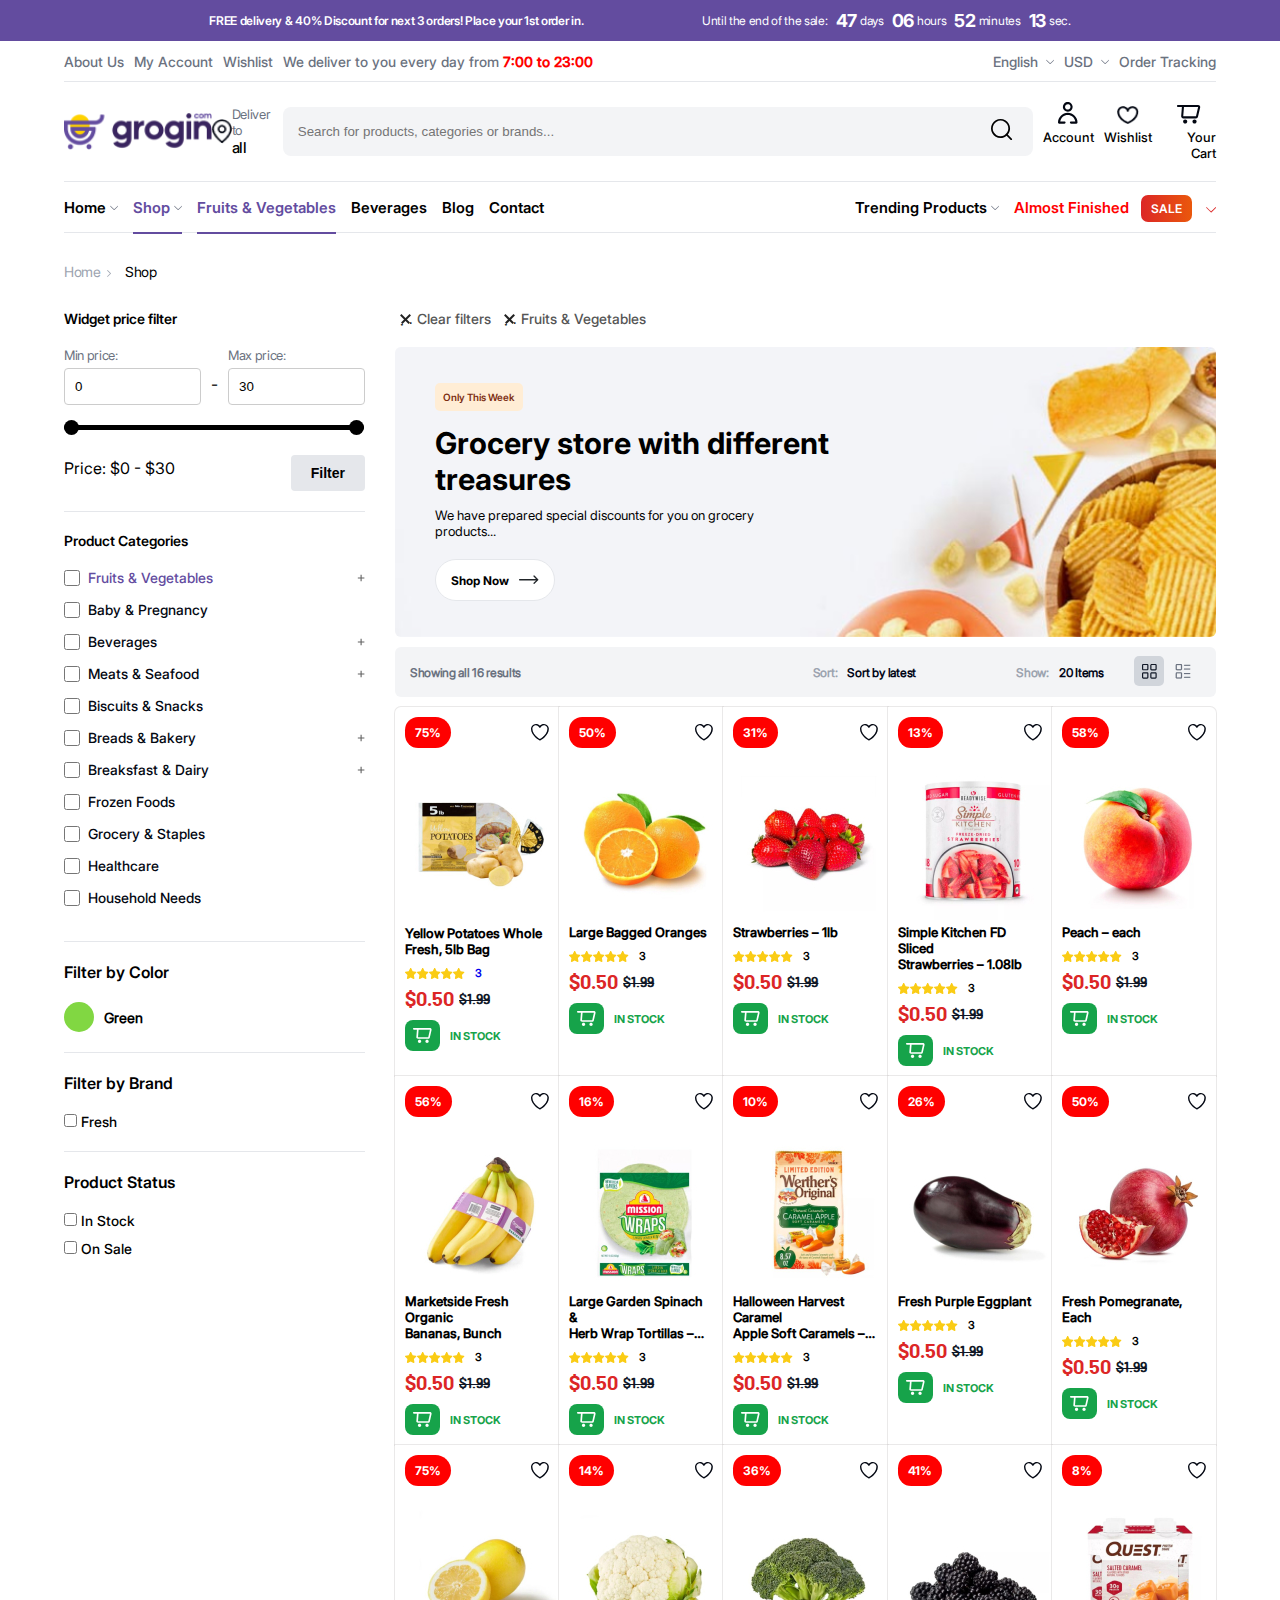
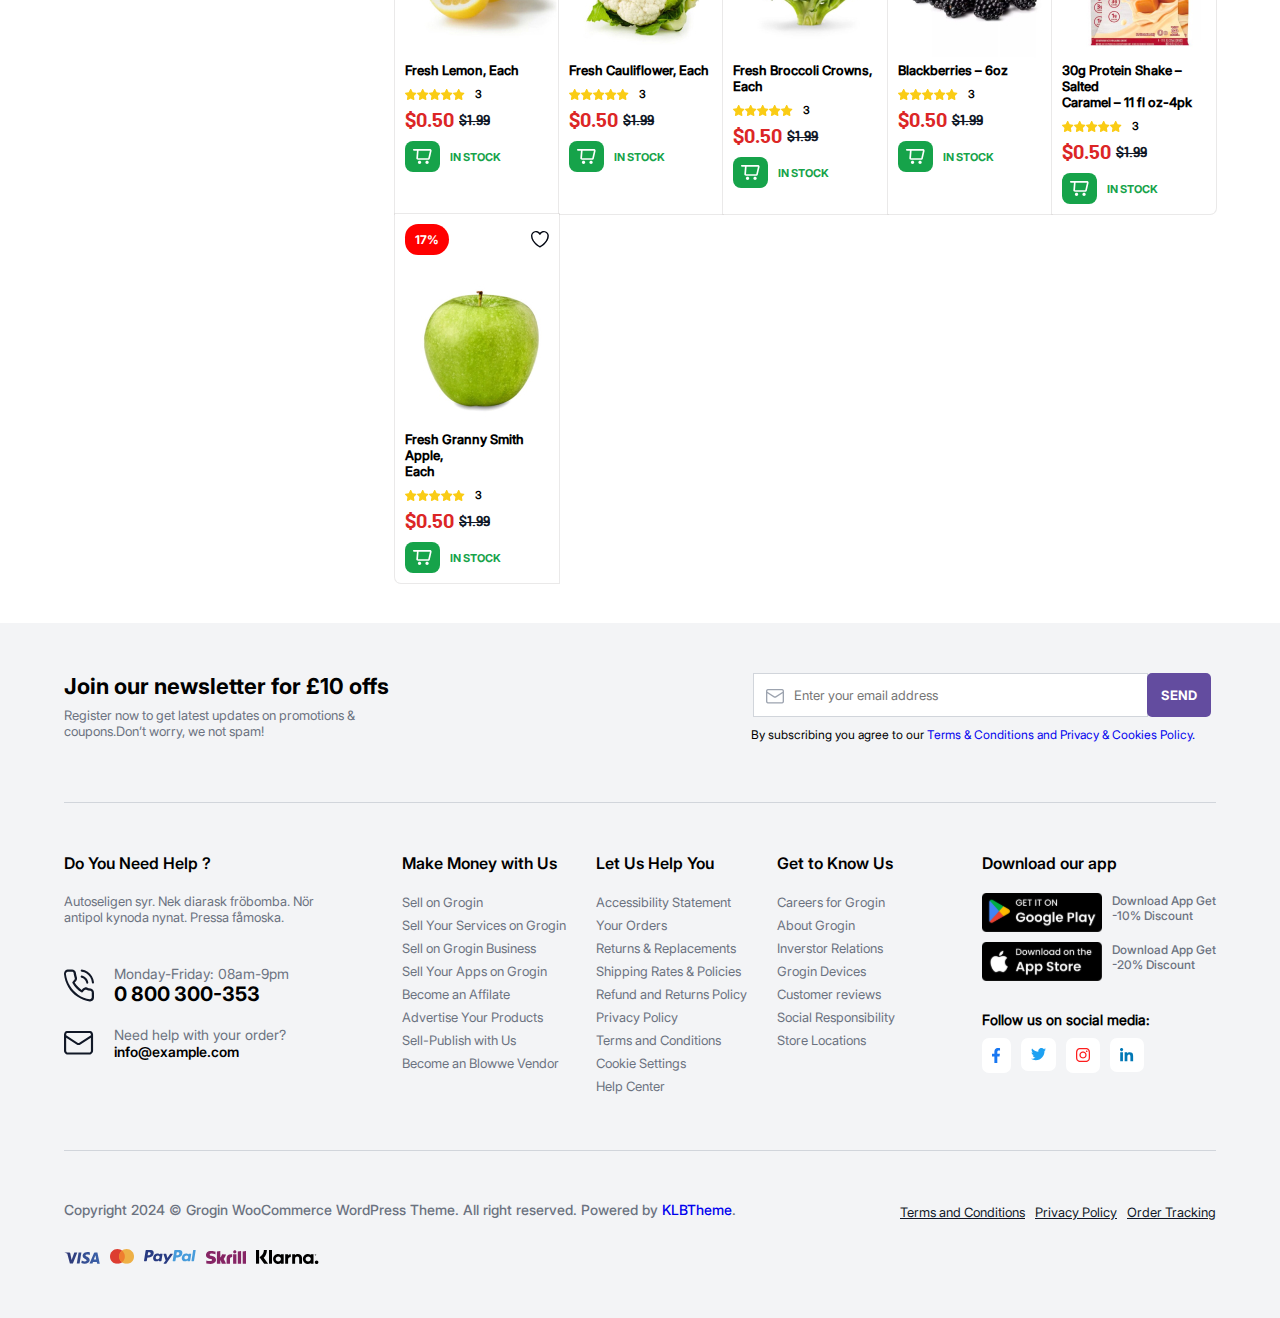
<file: index.html>
<!DOCTYPE html>
<html lang="en">
<head>
    <meta charset="UTF-8">
    <meta name="viewport" content="width=device-width, initial-scale=1.0">
    <title>The Grogin</title>

    <link rel="stylesheet" href="style.css">
</head>
<body>
    <!--Global Notification-->
    <div class="global_notification">
        <div class="left">
            FREE delivery & 40% Discount for next 3 orders! Place your 1st order in.
        </div>
        <div class="right">
            Until the end of the sale: 
            <span style="margin-left: 8px; margin-right: 3px;">47</span> 
            days 
            <span style="margin-left: 8px; margin-right: 3px;">06</span> 
            hours 
            <span style="margin-left: 8px; margin-right: 3px;">52</span> 
            minutes 
            <span style="margin-left: 8px; margin-right: 3px;">13</span> 
            sec.
        </div>
    </div>
    <section class="wrapper">
        <header>
            <nav class="top">
                <ul class="left">
                    <li>
                        <a href="#">About Us</a>
                    </li>
                    <li>
                        <a href="#">My Account</a>
                    </li>
                    <li>
                        <a href="#">Wishlist</a>
                    </li>
                    <li class="text">We deliver to you every day from <span>7:00 to 23:00</span></li>
                </ul>
                <ul class="right">
                    <li> <a href="#">English<img src="assets/icons/down_arrow.svg" alt=""></a></li>
                    <li> <a href="#">USD<img src="assets/icons/down_arrow.svg" alt=""></a></li>
                    <li><a href="#">Order Tracking</a></li>
                </ul>
            </nav>
            <div class="middle">
                <img src="assets/images/logo.png" alt="logo" class="logo">
                <img src="assets/images/location.png" alt="Location" class="location">
                <div class="deliver">
                    <span>Deliver to</span>
                    <span class="bold">all</span>
                </div>
                <form id="searchForm" action="https://www.google.com/search" method="get" role="search">
                    <input type="search" id="query" name="q" placeholder="Search for products, categories or brands..." aria-label="Search through site content">
                    <button type="submit"><img src="assets/icons/search.svg" alt="Search"></button>
                </form>
                <div class="right">
                    <a href="#">
                        <img src="assets/icons/account-icon.svg" alt="Account">
                        <span>Account</span>
                    </a>
                    <a href="#">
                        <img src="assets/icons/wishlist.png" alt="Wishlist" style="width: 22px;">
                        <span>Wishlist</span>
                    </a>
                    <a href="#">
                        <img src="assets/icons/cart.svg" alt="Cart" style="width: 24px;">
                        <span>Your Cart</span>
                    </a>
                </div>
            </div>
            <div class="bottom">
                <nav class="left">
                    <ul>
                        <li>
                            <a href="#">Home <img src="assets/icons/down_arrow.svg" alt=""></a>
                        </li>
                        <li>
                            <a href="#" class="shop">Shop <img src="assets/icons/down_arrow.svg" alt=""></a>
                        </li>
                        <li>
                            <a href="#" class="fruitsvegitables">Fruits & Vegetables</a>
                        </li>
                        <li>
                            <a href="#">Beverages</a>
                        </li>
                        <li>
                            <a href="#">Blog</a>
                        </li>
                        <li>
                            <a href="#">Contact</a>
                        </li>
                    </ul>
                </nav>
                <nav class="right">
                    <ul>
                        <li>
                            <a href="#">Trending Products <img src="assets/icons/down_arrow.svg" alt=""></a>
                        </li>
                        <li>
                            <a href="#" class="finished">Almost Finished <span>SALE</span> <img src="assets/images/red.png" alt=""></a>
                        </li>
                    </ul>
                </nav>
            </div>
        </header>
        <div class="productsContainer">
            <div class="topHeader">
                Home <img src="assets/images/arrow_right.png" alt="">
                <span>Shop</span>
            </div>
            <div id="filterSection" class="filterSection" style="justify-self: right;">
                    <input type="checkbox" id="filter-toggle" class="filter-toggle">
                    <label for="filter-toggle" class="filter-button">Filter</label>
                    <div id="filter-container" class="filter-container">
                </div>
            <div class="bottomLeft">
                <div id="priceFilter">
                    <h4>Widget price filter</h4> 
                    <form class="price-filter">
                        <div class="price-inputs">
                            <div class="price-inputs-min">
                                <label for="min-price">Min price:</label>
                                <input type="number" id="min-price" class="price-input" value="0">
                            </div>
                            <span>- </span>
                            <div class="price-inputs-max">
                                <label for="max-price">Max price:</label>
                                <input type="number" id="max-price" class="price-input" value="30">
                            </div>
                        </div>
                        <div class="price-range">
                        <input type="range" min="0" max="100" value="0" class="min-range">
                        <input type="range" min="0" max="100" value="100" class="max-range">
                        <div class="price-range-track"></div>
                        <div class="price-range-thumb min-thumb"></div>
                        <div class="price-range-thumb max-thumb"></div>
                    </div>
                    <div class="priceFilterBottom">
                        <div class="price-display">
                            Price: $0 - $30
                        </div>
                        <button type="submit" class="filter-button">Filter</button>
                    </div>
                </form>
                </div>

                <div class="productCategories">
                <h4>Product Categories</h4>
                <div class="product-categories">
                    <ul>
                        <li>
                            <input type="checkbox" id="FruitsVegetables">
                            <label for="FruitsVegetables">Fruits & Vegetables</label>
                        </li>
                        <li>
                            <input type="checkbox" id="BabyPregnancy">
                            <label for="BabyPregnancy">Baby & Pregnancy</label>
                        </li>
                        <li>
                            <input type="checkbox" id="Beverages">
                            <label for="Beverages">Beverages</label>
                        </li>
                        <li>
                            <input type="checkbox" id="MeatsSeafood">
                            <label for="MeatsSeafood">Meats & Seafood</label>
                        </li>
                        <li>
                            <input type="checkbox" id="BiscuitsSnacks">
                            <label for="BiscuitsSnacks">Biscuits & Snacks</label>
                        </li>
                        <li>
                            <input type="checkbox" id="BreadsBakery">
                            <label for="BreadsBakery">Breads & Bakery</label>
                        </li>
                        <li>
                            <input type="checkbox" id="BreaksfastDairy">
                            <label for="BreaksfastDairy">Breakfast & Dairy</label>
                        </li>
                        <li>
                            <input type="checkbox" id="FrozenFoods">
                            <label for="FrozenFoods">Frozen Foods</label>
                        </li>
                        <li>
                            <input type="checkbox" id="GroceryStaples">
                            <label for="GroceryStaples">Grocery & Staples</label>
                        </li>
                        <li>
                            <input type="checkbox" id="Healthcare">
                            <label for="Healthcare">Healthcare</label>
                        </li>
                        <li>
                            <input type="checkbox" id="HouseholdNeeds">
                            <label for="HouseholdNeeds">Household Needs</label>
                        </li>
                    </ul>
                </div>
                </div>

                <div class="colorFilter">
                <h4>Filter by Color</h4>
                <div class="color">
                    <span class="green"></span>
                    <h6>Green</h6>
                </div>
                </div>

                <div class="brandFilter">
                <h4>Filter by Brand</h4>
                <div>
                    <input type="checkbox" id="Fresh">
                    <label for="Fresh">Fresh</ label>
                </div>
                </div>

                <div class="productStatus">
                <h4>Product Status</h4>
                <ul>
                    <li>
                        <input type="checkbox" id="inStock">
                        <label for="inStock">In Stock</label>
                    </li>
                    <li>
                        <input type="checkbox" id="onSale">
                        <label for="onSale">On Sale</label>
                    </li>
                </ul>
                </div>
            </div>
            </div>

            </div>
            <div id="bottomContainer">
                <div class="bottomLeft">
                    <div id="priceFilter">
                        <h4>Widget price filter</h4> 
                        <form class="price-filter">
                            <div class="price-inputs">
                                <div class="price-inputs-min">
                                    <label for="min-price" style="color: #6B7280; letter-spacing: -0.32px; font-size: 13px; font-weight: 400;">Min price:</label>
                                    <input type="number" id="min-price" class="price-input" value="0">
                                </div>
                                <span>- </span>
                                <div class="price-inputs-max">
                                    <label for="max-price" style="color: #6B7280; letter-spacing: -0.32px; font-size: 13px; font-weight: 400;">Max price:</label>
                                    <input type="number" id="max-price" class="price-input" value="30">
                                </div>
                            </div>
                            
                            <div class="price-range">
                                <input type="range" min="0" max="100" value="0" class="min-range">
                                <input type="range" min="0" max="100" value="100" class="max-range">
                                <div class="price-range-track"></div>
                                <div class="price-range-thumb min-thumb"></div>
                                <div class="price-range-thumb max-thumb"></div>
                            </div>
                            
                            <div class="priceFilterBottom">
                                <div class="price-display">
                                    Price: $0 - $30
                                </div>
                                <button type="submit" class="filter-button">Filter</button>
                            </div>
                        </form>
                    </div>

                    <div class="productCategories">
                        <h4>Product Categories</h4>
                        <div class="product-categories">
                            <ul>
                                <li style="justify-content: space-between;">
                                    <span class="left">
                                        <input type="checkbox" style="accent-color: #634C9F;" id="FruitsVegetables">
                                        <label for="product1" style="color:#634C9F;">Fruits & Vegetables</label> 
                                    </span>
                                    
                                    <span class="right"><img src="assets/icons/plus.svg" alt=""></span>
                                </li>
                                <li>
                                    <input type="checkbox" id="BabyPregnancy">
                                    <label for="product2">Baby & Pregnancy</label>
                                </li>
                                <li style="justify-content: space-between;">
                                    <span class="left">
                                        <input type="checkbox" id="Beverages">
                                        <label for="product3">Beverages</label>
                                    </span>
                                    
                                    <span class="right"><img src="assets/icons/plus.svg" alt=""></span>
                                </li>
                                <li style="justify-content: space-between;">
                                    <span class="left">
                                        <input type="checkbox" id="MeatsSeafood">
                                        <label for="product1">Meats & Seafood</label>
                                    </span>
                                    
                                    <span class="right"><img src="assets/icons/plus.svg" alt=""></span>
                                </li>
                                <li>
                                    <input type="checkbox" id="BiscuitsSnacks">
                                    <label for="product2">Biscuits & Snacks</label>
                                </li>
                                <li style="justify-content: space-between;">
                                    <span class="left">
                                        <input type="checkbox" id="BreadsBakery">
                                        <label for="product3">Breads & Bakery</label>  
                                    </span>
                                    
                                    <span class="right"><img src="assets/icons/plus.svg" alt=""></span>
                                </li>
                                <li style="justify-content: space-between;">
                                    <span class="left">
                                        <input type="checkbox" id="BreaksfastDairy">
                                        <label for="product2">Breaksfast & Dairy</label>
                                    </span>
                                    
                                    <span class="right"><img src="assets/icons/plus.svg" alt=""></span>
                                </li>
                                <li>
                                    <input type="checkbox" id="FrozenFoods">
                                    <label for="product3">Frozen Foods</label>
                                </li>
                                <li>
                                    <input type="checkbox" id="Grocery & Staples">
                                    <label for="product2">Grocery & Staples</label>
                                </li>
                                <li>
                                    <input type="checkbox" id="Healthcare">
                                    <label for="product3">Healthcare</label>
                                </li>
                                <li>
                                    <input type="checkbox" id="HouseholdNeeds">
                                    <label for="product3">Household Needs</label>
                                </li>
                            </ul>
                        </div>
                    </div>

                    <div class="colorFilter">
                        <h4>Filter by Color</h4>
                        <div class="color">
                            <span class="green"></span>
                            <h6>Green</h6>
                        </div>
                    </div>

                    <div class="brandFilter">
                        <h4>Filter by Brand</h4>
                        <div>
                            <input type="checkbox" id="Fresh">
                            <label for="product1">Fresh</label>
                        </div>
                    </div>

                    <div class="productStatus">
                        <h4>Product Status</h4>
                        <ul>
                            <li>
                                <input type="checkbox" id="inStock">
                                <label for="product1">In Stock</label>
                            </li>
                            <li>
                                <input type="checkbox" id="onSale">
                                <label for="product1">On Sale</label>
                            </li>
                        </ul>
                    </div>
                </div>
                <div class="bottomRight">
                    <div class="top">
                        <ul>
                            <li style="display: flex; align-items: center; margin-right: 8px;">
                                <span 
                                    style="height: 12px; width: 2px; color: #222222; background-color:#222222; display: inline-block;transform: rotate(45deg);">
                                .</span> 
                                <span 
                                    style="height: 12px; width: 2px; color: #222222; background-color:#222222; display: inline-block;transform: rotate(-45deg); position: relative; right: 3px; margin-right: 8px;">
                                .</span>
                                Clear filters
                            </li>
                            <li style="display: flex; align-items: center;">
                                <span 
                                    style="height: 12px; width: 2px; color: #222222; background-color:#222222; display: inline-block;transform: rotate(45deg); ">
                                .</span> 
                                <span 
                                    style="height: 12px; width: 2px; color: #222222; background-color:#222222; display: inline-block;transform: rotate(-45deg); position: relative; right: 3px; margin-right: 8px;">
                                .</span>
                                Fruits & Vegetables
                            </li>
                        </ul>
                    </div>
                    <div id="banner">
                        <h6>Only This Week</h6>
                        <h3 style="margin-top: 20px;">Grocery store with different</h3>
                        <h3>treasures</h3>
                        <p>We have prepared special discounts for you on grocery
                            <br>products...</p>
                        <button>Shop Now <img src="assets/icons/arrow.svg" alt=""></button>
                    </div>
                    <!--Banner-->

                    <div class="bannerBottomFilter">
                        <div class="left">
                            <h4>Showing all 16 results</h4>
                        </div>
                        <div class="right"
                            style="display: flex; justify-content: space-between;">
                            <div class="one">
                                <h4>Sort:<span style="color: #020617; margin-left: 10px;">Sort by latest</span></h4>
                            </div>
                            <div class="two">
                                <div class="twoLeft">
                                    <h4>Show:<span style="color: #020617; margin-left: 10px;">20 Items</span></h4>
                                </div>
                                <div class="twoRight">
                                    <button class="A"><img src="assets/icons/widget.svg" alt="widget"></button>
                                    <button class="B"><img src="assets/images/widget2.png" alt="widget2"></button>
                                </div>
                            </div>
                        </div>
                    </div>

                    <div id="products">
                        <div class="productCard" style="border-top-left-radius: 6px;">
                            <a href="products/product.html">
                            <div class="top">
                                <h5 class="offer">75%</h5>
                                <img src="assets/icons/heart-icon.svg" alt="" class="like">
                            </div>
                            <img src="assets/images/potatoes.jpg" alt="" class="product">
                            <h4>Yellow Potatoes Whole <br>
                                Fresh, 5lb Bag</h4>
                            <div class="rating">
                                <img src="assets/icons/star.svg" alt="">
                                <img src="assets/icons/star.svg" alt="">
                                <img src="assets/icons/star.svg" alt="">
                                <img src="assets/icons/star.svg" alt="">
                                <img src="assets/icons/star.svg" alt="">
                                <h6>3</h6>
                            </div>
                            <div class="rate">
                                <h4 class="offerRate">$0.50</h4>
                                <h6 class="mrp">$1.99</h6>
                            </div>
                            <div class="bottom">
                                <img src="assets/icons/cart-white.svg" alt="" class="cart">
                                <h5 class="stock">IN STOCK</h5>
                            </div>
                        </a>
                        </div>
                        <div class="productCard">
                            <div class="top">
                                <h5 class="offer">50%</h5>
                                <img src="assets/icons/heart-icon.svg" alt="" class="like">
                            </div>
                            <img src="assets/images/orange.jpg" alt="" class="product">
                            <h4>Large Bagged Oranges</h4>
                            <div class="rating">
                                <img src="assets/icons/star.svg" alt="">
                                <img src="assets/icons/star.svg" alt="">
                                <img src="assets/icons/star.svg" alt="">
                                <img src="assets/icons/star.svg" alt="">
                                <img src="assets/icons/star.svg" alt="">
                                <h6>3</h6>
                            </div>
                            <div class="rate">
                                <h4 class="offerRate">$0.50</h4>
                                <h6 class="mrp">$1.99</h6>
                            </div>
                            <div class="bottom">
                                <img src="assets/icons/cart-white.svg" alt="" class="cart">
                                <h5 class="stock">IN STOCK</h5>
                            </div>
                        </div>
                        <div class="productCard">
                            <div class="top">
                                <h5 class="offer">31%</h5>
                                <img src="assets/icons/heart-icon.svg" alt="" class="like">
                            </div>
                            <img src="assets/images/strawberry.jpg" alt="" class="product">
                            <h4>Strawberries – 1lb</h4>
                            <div class="rating">
                                <img src="assets/icons/star.svg" alt="">
                                <img src="assets/icons/star.svg" alt="">
                                <img src="assets/icons/star.svg" alt="">
                                <img src="assets/icons/star.svg" alt="">
                                <img src="assets/icons/star.svg" alt="">
                                <h6>3</h6>
                            </div>
                            <div class="rate">
                                <h4 class="offerRate">$0.50</h4>
                                <h6 class="mrp">$1.99</h6>
                            </div>
                            <div class="bottom">
                                <img src="assets/icons/cart-white.svg" alt="" class="cart">
                                <h5 class="stock">IN STOCK</h5>
                            </div>
                        </div>
                        <div class="productCard">
                            <div class="top">
                                <h5 class="offer">13%</h5>
                                <img src="assets/icons/heart-icon.svg" alt="" class="like">
                            </div>
                            <img src="assets/images/slice-strawberry.jpg" alt="" class="product">
                            <h4>Simple Kitchen FD Sliced
                                <br>Strawberries – 1.08lb</h4>
                            <div class="rating">
                                <img src="assets/icons/star.svg" alt="">
                                <img src="assets/icons/star.svg" alt="">
                                <img src="assets/icons/star.svg" alt="">
                                <img src="assets/icons/star.svg" alt="">
                                <img src="assets/icons/star.svg" alt="">
                                <h6>3</h6>
                            </div>
                            <div class="rate">
                                <h4 class="offerRate">$0.50</h4>
                                <h6 class="mrp">$1.99</h6>
                            </div>
                            <div class="bottom">
                                <img src="assets/icons/cart-white.svg" alt="" class="cart">
                                <h5 class="stock">IN STOCK</h5>
                            </div>
                        </div>
                        <div class="productCard" style="border-top-right-radius: 6px;">
                            <div class="top">
                                <h5 class="offer">58%</h5>
                                <img src="assets/icons/heart-icon.svg" alt="" class="like">
                            </div>
                            <img src="assets/images/peach.jpg" alt="" class="product">
                            <h4>Peach – each</h4>
                            <div class="rating">
                                <img src="assets/icons/star.svg" alt="">
                                <img src="assets/icons/star.svg" alt="">
                                <img src="assets/icons/star.svg" alt="">
                                <img src="assets/icons/star.svg" alt="">
                                <img src="assets/icons/star.svg" alt="">
                                <h6>3</h6>
                            </div>
                            <div class="rate">
                                <h4 class="offerRate">$0.50</h4>
                                <h6 class="mrp">$1.99</h6>
                            </div>
                            <div class="bottom">
                                <img src="assets/icons/cart-white.svg" alt="" class="cart">
                                <h5 class="stock">IN STOCK</h5>
                            </div>
                        </div>
                        <div class="productCard">
                            <div class="top">
                                <h5 class="offer">56%</h5>
                                <img src="assets/icons/heart-icon.svg" alt="" class="like">
                            </div>
                            <img src="assets/images/banana.jpg" alt="" class="product">
                            <h4>Marketside Fresh Organic
                                <br>Bananas, Bunch</h4>
                            <div class="rating">
                                <img src="assets/icons/star.svg" alt="">
                                <img src="assets/icons/star.svg" alt="">
                                <img src="assets/icons/star.svg" alt="">
                                <img src="assets/icons/star.svg" alt="">
                                <img src="assets/icons/star.svg" alt="">
                                <h6>3</h6>
                            </div>
                            <div class="rate">
                                <h4 class="offerRate">$0.50</h4>
                                <h6 class="mrp">$1.99</h6>
                            </div>
                            <div class="bottom">
                                <img src="assets/icons/cart-white.svg" alt="" class="cart">
                                <h5 class="stock">IN STOCK</h5>
                            </div>
                        </div>
                        <div class="productCard">
                            <div class="top">
                                <h5 class="offer">16%</h5>
                                <img src="assets/icons/heart-icon.svg" alt="" class="like">
                            </div>
                            <img src="assets/images/wraps.jpg" alt="" class="product">
                            <h4>Large Garden Spinach &
                               <br>Herb Wrap Tortillas –…</h4>
                            <div class="rating">
                                <img src="assets/icons/star.svg" alt="">
                                <img src="assets/icons/star.svg" alt="">
                                <img src="assets/icons/star.svg" alt="">
                                <img src="assets/icons/star.svg" alt="">
                                <img src="assets/icons/star.svg" alt="">
                                <h6>3</h6>
                            </div>
                            <div class="rate">
                                <h4 class="offerRate">$0.50</h4>
                                <h6 class="mrp">$1.99</h6>
                            </div>
                            <div class="bottom">
                                <img src="assets/icons/cart-white.svg" alt="" class="cart">
                                <h5 class="stock">IN STOCK</h5>
                            </div>
                        </div>
                        <div class="productCard">
                            <div class="top">
                                <h5 class="offer">10%</h5>
                                <img src="assets/icons/heart-icon.svg" alt="" class="like">
                            </div>
                            <img src="assets/images/carmel-apple.jpg" alt="" class="product">
                            <h4>Halloween Harvest Caramel<br>
                                Apple Soft Caramels –…</h4>
                            <div class="rating">
                                <img src="assets/icons/star.svg" alt="">
                                <img src="assets/icons/star.svg" alt="">
                                <img src="assets/icons/star.svg" alt="">
                                <img src="assets/icons/star.svg" alt="">
                                <img src="assets/icons/star.svg" alt="">
                                <h6>3</h6>
                            </div>
                            <div class="rate">
                                <h4 class="offerRate">$0.50</h4>
                                <h6 class="mrp">$1.99</h6>
                            </div>
                            <div class="bottom">
                                <img src="assets/icons/cart-white.svg" alt="" class="cart">
                                <h5 class="stock">IN STOCK</h5>
                            </div>
                        </div>
                        <div class="productCard">
                            <div class="top">
                                <h5 class="offer">26%</h5>
                                <img src="assets/icons/heart-icon.svg" alt="" class="like">
                            </div>
                            <img src="assets/images/brinjal.jpg" alt="" class="product">
                            <h4>Fresh Purple Eggplant</h4>
                            <div class="rating">
                                <img src="assets/icons/star.svg" alt="">
                                <img src="assets/icons/star.svg" alt="">
                                <img src="assets/icons/star.svg" alt="">
                                <img src="assets/icons/star.svg" alt="">
                                <img src="assets/icons/star.svg" alt="">
                                <h6>3</h6>
                            </div>
                            <div class="rate">
                                <h4 class="offerRate">$0.50</h4>
                                <h6 class="mrp">$1.99</h6>
                            </div>
                            <div class="bottom">
                                <img src="assets/icons/cart-white.svg" alt="" class="cart">
                                <h5 class="stock">IN STOCK</h5>
                            </div>
                        </div>
                        <div class="productCard">
                            <div class="top">
                                <h5 class="offer">50%</h5>
                                <img src="assets/icons/heart-icon.svg" alt="" class="like">
                            </div>
                            <img src="assets/images/pomegranate.jpg" alt="" class="product">
                            <h4>Fresh Pomegranate, Each</h4>
                            <div class="rating">
                                <img src="assets/icons/star.svg" alt="">
                                <img src="assets/icons/star.svg" alt="">
                                <img src="assets/icons/star.svg" alt="">
                                <img src="assets/icons/star.svg" alt="">
                                <img src="assets/icons/star.svg" alt="">
                                <h6>3</h6>
                            </div>
                            <div class="rate">
                                <h4 class="offerRate">$0.50</h4>
                                <h6 class="mrp">$1.99</h6>
                            </div>
                            <div class="bottom">
                                <img src="assets/icons/cart-white.svg" alt="" class="cart">
                                <h5 class="stock">IN STOCK</h5>
                            </div>
                        </div>
                        <div class="productCard">
                            <div class="top">
                                <h5 class="offer">75%</h5>
                                <img src="assets/icons/heart-icon.svg" alt="" class="like">
                            </div>
                            <img src="assets/images/lemon.jpg" alt="" class="product">
                            <h4>Fresh Lemon, Each</h4>
                            <div class="rating">
                                <img src="assets/icons/star.svg" alt="">
                                <img src="assets/icons/star.svg" alt="">
                                <img src="assets/icons/star.svg" alt="">
                                <img src="assets/icons/star.svg" alt="">
                                <img src="assets/icons/star.svg" alt="">
                                <h6>3</h6>
                            </div>
                            <div class="rate">
                                <h4 class="offerRate">$0.50</h4>
                                <h6 class="mrp">$1.99</h6>
                            </div>
                            <div class="bottom">
                                <img src="assets/icons/cart-white.svg" alt="" class="cart">
                                <h5 class="stock">IN STOCK</h5>
                            </div>
                        </div>
                        <div class="productCard">
                            <div class="top">
                                <h5 class="offer">14%</h5>
                                <img src="assets/icons/heart-icon.svg" alt="" class="like">
                            </div>
                            <img src="assets/images/veg-1.jpg" alt="" class="product">
                            <h4>Fresh Cauliflower, Each</h4>
                            <div class="rating">
                                <img src="assets/icons/star.svg" alt="">
                                <img src="assets/icons/star.svg" alt="">
                                <img src="assets/icons/star.svg" alt="">
                                <img src="assets/icons/star.svg" alt="">
                                <img src="assets/icons/star.svg" alt="">
                                <h6>3</h6>
                            </div>
                            <div class="rate">
                                <h4 class="offerRate">$0.50</h4>
                                <h6 class="mrp">$1.99</h6>
                            </div>
                            <div class="bottom">
                                <img src="assets/icons/cart-white.svg" alt="" class="cart">
                                <h5 class="stock">IN STOCK</h5>
                            </div>
                        </div>
                        <div class="productCard">
                            <div class="top">
                                <h5 class="offer">36%</h5>
                                <img src="assets/icons/heart-icon.svg" alt="" class="like">
                            </div>
                            <img src="assets/images/veg-2.jpg" alt="" class="product">
                            <h4>Fresh Broccoli Crowns, Each</h4>
                            <div class="rating">
                                <img src="assets/icons/star.svg" alt="">
                                <img src="assets/icons/star.svg" alt="">
                                <img src="assets/icons/star.svg" alt="">
                                <img src="assets/icons/star.svg" alt="">
                                <img src="assets/icons/star.svg" alt="">
                                <h6>3</h6>
                            </div>
                            <div class="rate">
                                <h4 class="offerRate">$0.50</h4>
                                <h6 class="mrp">$1.99</h6>
                            </div>
                            <div class="bottom">
                                <img src="assets/icons/cart-white.svg" alt="" class="cart">
                                <h5 class="stock">IN STOCK</h5>
                            </div>
                        </div>
                        <div class="productCard">
                            <div class="top">
                                <h5 class="offer">41%</h5>
                                <img src="assets/icons/heart-icon.svg" alt="" class="like">
                            </div>
                            <img src="assets/images/berries.jpg" alt="" class="product">
                            <h4>Blackberries – 6oz</h4>
                            <div class="rating">
                                <img src="assets/icons/star.svg" alt="">
                                <img src="assets/icons/star.svg" alt="">
                                <img src="assets/icons/star.svg" alt="">
                                <img src="assets/icons/star.svg" alt="">
                                <img src="assets/icons/star.svg" alt="">
                                <h6>3</h6>
                            </div>
                            <div class="rate">
                                <h4 class="offerRate">$0.50</h4>
                                <h6 class="mrp">$1.99</h6>
                            </div>
                            <div class="bottom">
                                <img src="assets/icons/cart-white.svg" alt="" class="cart">
                                <h5 class="stock">IN STOCK</h5>
                            </div>
                        </div>
                        <div class="productCard" style="border-bottom-right-radius: 6px;">
                            <div class="top">
                                <h5 class="offer">8%</h5>
                                <img src="assets/icons/heart-icon.svg" alt="" class="like">
                            </div>
                            <img src="assets/images/quest.jpg" alt="" class="product">
                            <h4>30g Protein Shake – Salted<br>
                                Caramel – 11 fl oz-4pk</h4>
                            <div class="rating">
                                <img src="assets/icons/star.svg" alt="">
                                <img src="assets/icons/star.svg" alt="">
                                <img src="assets/icons/star.svg" alt="">
                                <img src="assets/icons/star.svg" alt="">
                                <img src="assets/icons/star.svg" alt="">
                                <h6>3</h6>
                            </div>
                            <div class="rate">
                                <h4 class="offerRate">$0.50</h4>
                                <h6 class="mrp">$1.99</h6>
                            </div>
                            <div class="bottom">
                                <img src="assets/icons/cart-white.svg" alt="" class="cart">
                                <h5 class="stock">IN STOCK</h5>
                            </div>
                        </div>
                        <div class="productCard" style="border-bottom-left-radius: 6px;">
                            <div class="top">
                                <h5 class="offer">17%</h5>
                                <img src="assets/icons/heart-icon.svg" alt="" class="like">
                            </div>
                            <img src="assets/images/green-apple.jpg" alt="" class="product">
                            <h4>Fresh Granny Smith Apple,<br>
                                Each</h4>
                            <div class="rating">
                                <img src="assets/icons/star.svg" alt="">
                                <img src="assets/icons/star.svg" alt="">
                                <img src="assets/icons/star.svg" alt="">
                                <img src="assets/icons/star.svg" alt="">
                                <img src="assets/icons/star.svg" alt="">
                                <h6>3</h6>
                            </div>
                            <div class="rate">
                                <h4 class="offerRate">$0.50</h4>
                                <h6 class="mrp">$1.99</h6>
                            </div>
                            <div class="bottom">
                                <img src="assets/icons/cart-white.svg" alt="" class="cart">
                                <h5 class="stock">IN STOCK</h5>
                            </div>
                        </div>
                    </div>
                    <!--products-->



                </div>   
            </div>
            
        </div>
    </section>
        <footer>
            <div class="wrapper">
            <div class="top">
                <div class="left">
                    <h5>Join our newsletter for £10 offs</h5>
                    <p>Register now to get latest updates on promotions & <br>
                        coupons.Don’t worry, we not spam!</p>
                </div>
                <div class="right">
                    <div class="email-container">
                        <img src="assets/icons/mail.svg" alt="">
                        <input type="email" placeholder="Enter your email address" class="email-input" required>
                        <button class="submit-button">SEND</button>
                    </div>
                    <p>By subscribing you agree to our<a href="#"> Terms & Conditions and Privacy & Cookies Policy.</a></p>
                </div>
            </div>
            <div class="middle">
                <div class="one">
                    <div class="Q">
                        <h4>Do You Need Help ?</h4>
                        <p>Autoseligen syr. Nek diarask fröbomba. Nör <br>
                            antipol kynoda nynat. Pressa fåmoska.</p>
                    </div>
                    <div class="phone">
                        <img src="assets/icons/phone.svg" alt="">
                        <div class="phoneT">
                            <p>Monday-Friday: 08am-9pm</p>
                            <h4>0 800 300-353</h4>
                        </div>
                    </div>
                    <div class="email">
                        <img src="assets/icons/mail-1.svg" alt="">
                        <div class="emailT">
                            <p>Need help with your order?</p>
                            <h4>info@example.com</h4>

                        </div>
                    </div>
                </div>
                <div class="two">
                    <div id="money">
                        <h4>Make Money with Us</h4>
                        <ul>
                            <li><a href="#">Sell on Grogin</a></li>
                            <li><a href="#">Sell Your Services on Grogin</a></li>
                            <li><a href="#">Sell on Grogin Business</a></li>
                            <li><a href="#">Sell Your Apps on Grogin</a></li>
                            <li><a href="#">Become an Affilate</a></li>
                            <li><a href="#">Advertise Your Products</a></li>
                            <li><a href="#">Sell-Publish with Us</a></li>
                            <li><a href="#">Become an Blowwe Vendor</a></li>
                        </ul>
                    </div>
                    <div id="help">
                        <h4>Let Us Help You</h4>
                        <ul>
                            <li><a href="#">Accessibility Statement</a></li>
                            <li><a href="#">Your Orders</a></li>
                            <li><a href="#">Returns & Replacements</a></li>
                            <li><a href="#">Shipping Rates & Policies</a></li>
                            <li><a href="#">Refund and Returns Policy</a></li>
                            <li><a href="#">Privacy Policy</a></li>
                            <li><a href="#">Terms and Conditions</a></li>
                            <li><a href="#">Cookie Settings</a></li>
                            <li><a href="#">Help Center</a></li>
                        </ul>
                    </div>
                    <div id="know">
                        <h4>Get to Know Us</h4>
                        <ul>
                            <li><a href="#">Careers for Grogin</a></li>
                            <li><a href="#">About Grogin</a></li>
                            <li><a href="#">Inverstor Relations</a></li>
                            <li><a href="#">Grogin Devices</a></li>
                            <li><a href="#">Customer reviews</a></li>
                            <li><a href="#">Social Responsibility</a></li>
                            <li><a href="#">Store Locations</a></li>
                        </ul>
                    </div>
                </div>
                <div class="three">
                    <div class="t">
                        <h4>Download our app</h4>
                        <div class="A">
                            <img src="assets/icons/playstore.svg" alt="">
                            <p>Download App Get <br>
                                -10% Discount</p>
                        </div>
                        <div class="B">
                            <img src="assets/icons/appstore.svg" alt="">
                            <p>Download App Get <br>
                                -20% Discount</p>
                        </div>
                    </div>
                    <div id="social">
                        <h4>Follow us on social media:</h4>
                        <ul>
                            <li><a href="#"><img src="assets/icons/facebook.svg" alt=""></a></li>
                            <li><a href="#"><img src="assets/icons/twitter.svg" alt=""></a></li>
                            <li><a href="#"><img src="assets/icons/instagram.svg" alt=""></a></li>
                            <li><a href="#"><img src="assets/icons/linkedin.svg" alt=""></a></li>
                        </ul>
                    </div>
                </div>
            </div>
            <div class="bottom">
                <div class="left">
                    <p>Copyright 2024 © Grogin WooCommerce WordPress Theme. All right reserved. Powered by <a href="#">KLBTheme</a>.</p>
                    <ul>
                        <li><a href="#"><img src="assets/icons/visa.svg" alt=""></a></li>
                        <li><a href="#"><img src="assets/icons/master-card.svg" alt=""></a></li>
                        <li><a href="#"><img src="assets/icons/paypal.svg" alt=""></a></li>
                        <li><a href="#"><img src="assets/icons/skrill.svg" alt=""></a></li>
                        <li><a href="#"><img src="assets/icons/Klarna.svg" alt=""></a></li>
                    </ul>
                </div>
                <div class="right">
                    <ul>
                        <li><a href="#">Terms and Conditions</a></li>
                        <li><a href="#">Privacy Policy</a></li>
                        <li><a href="#">Order Tracking</a></li>
                    </ul>
                </div>
            </div>
            </div>
        </footer>
    
</body>
</html>
</file>
<file: style.css>
* {
    margin: 0;
}
a {
    text-decoration: none;
}
ul, ol, li {
    list-style-type: none;
    padding: 0;
}


.wrapper {
    width: 90%;
    max-width: 1280px;
    margin: 0 auto;
}


/*Font styles*/
@font-face {
    font-family: 'barlow-medium-webfont';
    src: url('assets/fonts/barlow-medium-webfont.woff') format('woff'),
    url('assets/fonts/barlow-medium-webfont.woff2') format('woff2');
}
@font-face {
    font-family: 'barlow-bold-webfont';
    src: url('assets/fonts/barlow-bold-webfont.woff') format('woff'),
    url('assets/fonts/barlow-bold-webfont.woff2') format('woff2');
}
@font-face {
    font-family: 'Inter24pt-Bold';
    src: url('assets/fonts/Inter24pt-Bold.woff2') format('woff2'),
        url('assets/fonts/Inter24pt-Bold.woff') format('woff');
    font-weight: bold;
    font-style: normal;
    font-display: swap;
}

@font-face {
    font-family: 'Inter24pt-Medium';
    src: url('assets/fonts/Inter24pt-Medium.woff2') format('woff2'),
        url('assets/fonts/Inter24pt-Medium.woff') format('woff');
    font-weight: 500;
    font-style: normal;
    font-display: swap;
}

@font-face {
    font-family: 'Inter24pt-SemiBold';
    src: url('assets/fonts/Inter24pt-SemiBold.woff2') format('woff2'),
        url('assets/fonts/Inter24pt-SemiBold.woff') format('woff');
    font-weight: 600;
    font-style: normal;
    font-display: swap;
}
@font-face {
    font-family: 'Inter24pt-Regular';
    src: url('assets/fonts/Inter24pt-Regular.woff2') format('woff2'),
        url('assets/fonts/Inter24pt-Regular.woff') format('woff');
    font-weight: normal;
    font-style: normal;
    font-display: swap;
}



/*Global Notification*/
.global_notification {
    background-color: #634C9F;
    color: #fff;
    display: flex;
    flex-direction: row;
    justify-content: space-around;
    align-items: baseline;
    padding: 10px 150px;
    align-items: center;
}
.global_notification .left {
    font-family: 'Inter24pt-SemiBold', sans-serif;
    font-size: 12px;
    letter-spacing: -0.32px;
}
.global_notification .right {
    font-family: 'Inter24pt-Regular', sans-serif;
    font-size: 12px;
    letter-spacing: -0.32px;
    display: flex;
    align-items: center;
}
.global_notification .right span {
    font-family: 'Inter24pt-Bold', sans-serif;
    font-size: 18px;
}

/*Header*/
header {
    padding: 10px 0;
}
header .top {
    font-family: 'Inter24pt-Medium', sans-serif;
    display: flex;
    flex-direction: row;
    justify-content: space-between;
    align-items: baseline;
    padding-bottom: 10px;
    border-bottom: 1px solid #E5E7EB;
}
header .top .left {
    display: flex;
    flex-direction: row;
    align-items: center;
}
header .top .left {

}
header .top .left li {
   margin-right: 10px;
}
header .top .left li a {
    font-size: 14px;
    color: #6B7280;
}
header .top .left .text {
    font-size: 14px;
    color: #6B7280;
}
header .top .left .text span {
    font-weight: 700;
    color: red;
}

header .top .right {
    display: flex;
    flex-direction: row;
    align-items: center;
}
header .top .right {
    display: flex;
    flex-direction: row;
    align-items: center;
}
header .top .right {

}
header .top .right li {
   margin-left: 10px;
}
header .top .right li a {
    font-size: 14px;
    color: #6B7280;
}
header .top .right li a img {
    margin-left: 8px;
}

/*header middle*/
header .middle {
    display: flex;
    flex-direction: row;
    justify-content: space-between;
    align-items: center;
    padding: 20px 0px;
    border-bottom: 1px solid #E5E7EB;
}
header .middle .deliver {
    display: flex;
    flex-direction: column;
    align-items: start;
}
header .middle .logo {
    width: 150px;
}
header .middle .location{
    width: 20px;
}
header .middle .deliver span {
    font-family: 'Inter24pt-Regular', serif;
    letter-spacing: -0.32px;
    font-size: 13px;
    color: #6B7280
}
header .middle .deliver .bold {
    font-family: 'Inter24pt-Medium', serif;
    color: black;
    font-size: 15px;
}

#searchForm {
    display: flex;
    background-color: #F3F4F6;
    border-radius: 8px;
    padding: 2px 5px;
    width: 750px;
}

#query {
    flex-grow: 1;
    padding: 10px;
    border: none;
    border-radius: 5px;
    background-color: #F3F4F6;
}

button {
    border: none;
    padding: 10px 15px;
    cursor: pointer;
    border-radius: 5px;
    background: transparent;
}
header .middle {
    font-family: 'Inter24pt-Medium', sans-serif;
}

header .middle .right {
    display: flex;
    flex-direction: row;
    align-items: baseline;
    text-align: end;
}
header .middle .right a {
    display: flex;
    flex-direction: column;
    align-items:center;
    margin-left: 10px;
}
header .middle .right a img {
    width: 20px;
}
header .middle .right a span {
    margin-top: 5px;
    font-size: 13px;
    font-weight: 500;
    color: black;
}

/*header bottom*/

header .bottom {
    font-family: 'Inter24pt-SemiBold', sans-serif;
    display: flex;
    flex-direction: row;
    justify-content: space-between;
    align-items: center;
    padding: 15px 0px;
    border-bottom: 1px solid #E5E7EB;
    color: black;
}
header .bottom .left ul {
    display: flex;
    flex-direction: row;
    align-items: center;
    
}
header .bottom .left ul li {
    margin-right: 15px;
}
header .bottom .left ul li a {
    color: black;
    font-size: 15px;
}
header .bottom .left ul li .shop {
    color: #634C9F;
    padding-bottom: 15px;
    border-bottom: 2px solid #634C9F;
}
header .bottom .left ul li .fruitsvegitables {
    color: #634C9F;
    padding-bottom: 15px;
    border-bottom: 2px solid #634C9F;
}
header .bottom .left ul li a:hover {
    color: #634C9F;
}

header .bottom .right ul {
    display: flex;
    flex-direction: row;
    align-items: center;
    
}
header .bottom .right ul li {
    margin-left: 15px;
}
header .bottom .right ul li a {
    color: black;
    font-size: 15px;
}

header .bottom .right ul li .finished {
    color: red;
    
}
header .bottom .right ul li .finished span {
    font-size: 12px;
    color: #fff;
    background: linear-gradient(to right, #DC2626, #EA580C);
    padding: 6px 10px;
    border-radius: 7px;
    margin-left: 8px;
    margin-right: 10px;
}
header .bottom .right ul li .finished img {
    color: red;
    width: 10px;
}


/*productsContainer*/
.productsContainer {
    
}
.productsContainer .topHeader {
    font-family: 'Inter24pt-Regular',sans-serif;
    font-size: 14px;
    color: #9CA3AF;
    margin-top: 20px;
    letter-spacing: -0.32px;
}
.productsContainer .topHeader img {
    margin-left: 3px;
}
.productsContainer .topHeader span {
    color: #000;
    margin-left: 10px;
    letter-spacing: -0.32px;
}
#bottomContainer {
    display: flex;
    flex-direction: row;
    flex: 1;
    margin-top: 30px;
}
#bottomContainer .bottomLeft {
    flex: 0.2;
    padding-right: 30px;
}
#priceFilter {
    font-family: 'Inter24pt-Regular', sans-serif;
    padding-bottom: 20px;
    border-bottom: 1px solid #E5E7EB;
}
#priceFilter h4 {
    font-family: 'Inter24pt-SemiBold', sans-serif;
    margin-bottom: 20px;
    font-size: 14px;
}

.price-filter {
    display: flex;
    flex-direction: column;
    
}

.price-inputs {
    
    display: flex;
    flex-direction: row;
    align-items: center;
    margin-bottom: 10px;
}
.price-inputs-min {
    display: flex;
    flex-direction: column;
}
.price-inputs-max {
    display: flex;
    flex-direction: column;
}
.price-inputs span {
    margin: 0 10px;
    position: relative;
    top: 8px;
}

.price-input {
    width: 115px;
    margin-top: 5px;
    padding: 10px;
    border: 1px solid #ccc;
    border-radius: 4px;
    text-align: left;
}

.price-range {
    position: relative;
    width: 300px;
    height: 10px;
    margin-top: 10px;
}

.price-range input[type="range"] {
    position: absolute;
    width: 100%;
    height: 10px;
    opacity: 0;
}

.price-range-track {
    position: absolute;
    top: 0;
    left: 0;
    width: 100%;
    height: 5px;
    background-color: #000;
    border-radius: 5px;
}

.price-range-thumb {
    position: absolute;
    top: -5px;
    width: 15px;
    height: 15px;
    border-radius: 50%;
    background-color: #000;
    cursor: pointer;
}

.min-thumb {
    left: 0;
}

.max-thumb {
    right: 0;
}
.priceFilterBottom {
    font-family: 'Inter24pt-Regular', sans-serif;
    display: flex;
    flex-direction: row;
    align-items: center;
    justify-content: space-between;
    margin-top: 20px;
}
.price-display {
    margin-bottom: 10px;
}

.filter-button {
    padding: 10px 20px;
    background-color: #E5E7EB;
    color: #000;
    font-size: 14px;
    font-weight: 600;
    text-align: center;
    border: none;
    border-radius: 4px;
    cursor: pointer;
}


.productCategories {
    padding-bottom: 20px;
    border-bottom: 1px solid #E5E7EB;
}
.productCategories h4 {
    font-family: 'Inter24pt-SemiBold', sans-serif;
    font-size: 14px;
    font-weight: 600;
    margin-bottom: 20px;
    margin-top: 20px;
}

.productCategories ul {
    font-family: 'Inter24pt-Medium', sans-serif;
    list-style-type: none;
    padding: 0;
    display: flex;
    flex-direction: column;
}

.productCategories ul li {
    margin-bottom: 15px;
    display: inline-flex;
    align-items: center;
}

.productCategories ul li label {
    font-size: 14px;
    color: #030712;
}
.productCategories ul li label:hover {
    color:#634C9F;
}
.productCategories ul li input {
    border-radius: 4px;
    height: 16px;
    width: 16px;
    margin-right: 8px;
    border: 1px solid #D1D5DB;
    accent-color: #634C9F;
}
.productCategories ul li span {
    display: flex;
    align-items:end
}
.productCategories ul li span img {

}


.colorFilter {
    padding-bottom: 20px;
    border-bottom: 1px solid #E5E7EB;
}
.colorFilter h4 {
    font-family: 'Inter24pt-SemiBold', sans-serif;
    font-size: 16px;
    font-weight: 600;
    margin-bottom: 20px;
    margin-top: 20px;
}
.colorFilter .color {
    display: flex;
    flex-direction: row;
    align-items: center;
}
.colorFilter .color .green {
    background-color: #81D742;
    margin-right: 10px;
    width: 30px;
    height: 30px;
    border-radius: 17px;
}
.colorFilter .color h6 {
    font-family: 'Inter24pt-Regular', sans-serif;
    font-size: 14px;
}

.brandFilter {
    padding-bottom: 20px;
    border-bottom: 1px solid #E5E7EB;
}
.brandFilter h4 {
    font-family: 'Inter24pt-SemiBold', sans-serif;
    padding: 20px 0;
    font-size: 16px;
    font-weight: 600;
}
.brandFilter div {

}
.brandFilter div label {
    font-family: 'Inter24pt-Medium', sans-serif;
    font-size: 14px;
}
.productStatus {

}
.productStatus h4 {
    font-family: 'Inter24pt-SemiBold', sans-serif;
    font-size: 16px;
    font-weight: 600;
    margin-bottom: 20px;
    margin-top: 20px;
}
.productStatus ul {

}
.productStatus ul li label {
    font-family: 'Inter24pt-Medium', sans-serif;
    font-size: 14px;
}
.productStatus ul li {
    margin-bottom: 10px;

}
.productStatus ul li label {
}

#filterSection {
    display: none;
}

#bottomContainer .bottomRight {
    flex: 0.8;
}
.bottomRight .top {
    padding-bottom: 20px;
}
.bottomRight .top ul {
    display: flex;
    flex-direction: row;
}
.bottomRight .top ul li {
    font-family: 'Inter24pt-Medium', sans-serif;
    color: #555555;
    font-size: 14px;
    font-weight: 500;
    margin-left: 10px;
}

#banner {
    background-image: url(assets/images/banner.jpg.jpg);
    height: 250px;
    background-repeat: no-repeat;
    background-size: cover;
    padding: 40px 0px 0px 40px;
    border-radius: 6px;
    overflow: hidden;
    margin-bottom: 10px;
}
#banner h6 {
    font-family: 'Inter24pt-SemiBold', sans-serif;
    color: #7C2D12;
    font-size: 10px;
    background-color: #FFEDD5;
    padding: 8px;
    display: inline;
    border-radius: 5px;
}
#banner h3 {
    font-family: 'Inter24pt-Bold', sans-serif;
    font-size: 30px;
    font-weight: 700;   
}
#banner p {
    font-family: 'Inter24pt-Regular', sans-serif;
    font-size: 13px;
    margin-top: 10px;
    margin-bottom: 20px;
}
#banner button {
    font-family: 'Inter24pt-Bold',sans-serif;
    font-size: 12px;
    background-color: #FFFFFF;
    border: 1px solid #E5E7EB;
    border-radius: 33px;
    font-weight: 600;
    display: flex;
    flex-direction: row;
    align-items: center;
}
#banner button img {
    width: 20px;
    height: 20px;
    margin-left: 10px;
}

.bannerBottomFilter {
    background-color: #F3F4F6; 
    border-radius: 6px; 
    display: flex; 
    justify-content: space-between;
    height: 50px;
    margin-bottom: 10px;
    align-items: center;
    font-family: 'Inter24pt-Regular', sans-serif;
    font-weight: 400;

}
.bannerBottomFilter .left {

}
.bannerBottomFilter .left h4 {
    font-size: 12px; 
    color: #6B7280;
    margin-left: 15px;
    letter-spacing: -0.32px;
}
.bannerBottomFilter .right {
    display: flex;
    align-items: center;
}
.bannerBottomFilter .right .one {

}
.bannerBottomFilter .right .one h4 {
    font-size: 12px; 
    color: #9CA3AF;
    letter-spacing: -0.24px;
}
.bannerBottomFilter .right .two {
    display: flex;
    align-items: center;
    margin-left: 100px;
}
.bannerBottomFilter .right .two .twoLeft {

}
.bannerBottomFilter .right .two .twoLeft h4 {
    font-size: 12px; 
    color: #9CA3AF;
    letter-spacing: -0.24px;
}
.bannerBottomFilter .right .two .twoRight {
    margin-left: 30px;
}
.bannerBottomFilter .right .two .twoRight h4 {
    font-size: 12px; 
    color: #9CA3AF;
    letter-spacing: -0.24px;
}
.bannerBottomFilter .right .two .twoRight .A {
    background-color: #D1D5DB;
    width: 30px;
    height: 30px;
    padding: 8px;
    margin-right: 2px;
}
.bannerBottomFilter .right .two .twoRight .A img {
    
}
.bannerBottomFilter .right .two .twoRight .B {
    position: relative;
    left: -10px;
}




#products {
    display: flex;
    flex-direction: row;
    flex-wrap: wrap;
    justify-content: space-between;
    max-width: 1200px;
    margin-bottom: 40px;
}
#products .productCard {
    box-shadow: 0 0 0 1px rgba(214, 212, 212, 0.5);
    width: calc(20% - 20px); 
    overflow: hidden;
    padding: 10px;
    background-color: #fff;
}
#products .productCard .top {
    display: flex;
    flex-direction: row;
    justify-content: space-between;
}
#products .productCard .top .offer {
    font-family: 'Inter24pt-Bold', sans-serif;
    font-weight: 800;
    background-color: red;
    padding: 8px 10px;
    color: #fff;
    border-top-left-radius: 34px;
    border-bottom-left-radius: 34px;
    border-top-right-radius: 40px;
    border-bottom-right-radius: 40px;
    font-size: 12px;
}
#products .productCard .product {

}
#products .productCard h4 {
    font-family: 'Inter24pt-Medium', sans-serif;
    font-size: 13px;
    color: #000;
}
#products .productCard h4:hover {
    color: #6B7280;
}
#products .productCard .rating {
    display: flex;
    flex-direction: row;
    margin-top: 10px;
    margin-bottom: 10px;
}
#products .productCard .rating  img {

}
#products .productCard .rating h6 {
    font-family: 'Inter24pt-Regular', sans-serif;
    margin-left: 10px;
}
#products .productCard .rate {
    display: flex;
    flex-direction: row;
    align-items: center;
}
#products .productCard .offerRate {
    font-family: 'barlow-bold-webfont', sans-serif;
    color: #DC2626;
    font-size: 20px;
    font-weight: 600;
    margin-right: 5px;
}
#products .productCard .mrp {
    font-family: 'barlow-medium-webfont', sans-serif;
    color: #111827;
    font-size: 14px;
    text-decoration-line:line-through;
}
#products .productCard .bottom {
    display: flex;
    flex-direction: row;
    margin-top: 10px;
    align-items: center;
}
#products .productCard .bottom .cart {
    background-color: #16A34A;
    padding: 8px;
    border-radius:8px;
    margin-right: 10px;
}
#products .productCard .stock {
    font-family: 'Inter24pt-Bold', sans-serif;
    font-size: 11px;
    color: #16A34A;
}


footer {
    padding-top: 50px;
    background-color: #F3F4F6;
}
footer .top {
    display: flex;
    flex-direction: row;
    justify-content: space-between;
    text-align: center;
    padding-bottom: 60px;
    border-bottom: 1px solid #D1D5DB;
}
footer .top .left {
    text-align: left;
}
footer .top .left h5 {
    font-family: 'Inter24pt-Bold', sans-serif;
    font-size: 22px;
    font-weight: 600;
}
footer .top .left p {
    font-family: 'Inter24pt-Regular', sans-serif;
    color: #6B7280;
    font-size: 13px;
    margin-top: 8px;
}
footer .top .right {
    text-align: left;
}
footer .top .right .email-container {

}
footer .top .right .email-container img {
    position: relative;
    right: -35px;
    bottom: -4px;
}
footer .top .right .email-container input {
    font-family: 'Inter24pt-Regular', sans-serif;
    padding: 13px 150px 13px 40px;
    border: 1px solid #D1D5DB;
}
footer .top .right .email-container .submit-button {
    font-family: 'Inter24pt-Bold',sans-serif;
    padding: 14px;
    background-color: #634C9F;
    color: #fff;
    position: relative;
    left: -5px;
}
footer .top .right p {
    font-family: 'Inter24pt-Regular', sans-serif;
    font-size: 12px;
    position: relative;
    right: -20px;
    margin-top: 10px;
}

footer .middle {
    padding-top: 50px;
    padding-bottom: 50px;
    display: flex;
    flex-direction: row;
    justify-content: space-between;
    border-bottom: 1px solid #D1D5DB;
}
footer .middle .one {
    display: flex;
    flex-direction: column;

}
footer .middle .one .Q {

}
footer .middle .one .Q h4 {
    font-family: 'Inter24pt-SemiBold',sans-serif;
    font-size: 16px;
    font-weight: 600;
    margin-bottom: 20px;
}
footer .middle .one .Q p {
    font-family: 'Inter24pt-Regular', sans-serif;
    margin-bottom: 40px;
    font-size: 13px;
    color: #6B7280;
}
footer .middle .one .phone {
    display: flex;
    flex-direction: row;
}
footer .middle .one .phone img {
    width: 30px;
    margin-right: 20px;
}
footer .middle .one .phone .phoneT {
    
}
footer .middle .one .phone .phoneT p {
    font-family: 'Inter24pt-Regular', sans-serif;
    font-size: 14px;
    color: #6B7280;
}
footer .middle .one .phone .phoneT h4 {
    font-family: 'Inter24pt-Bold', sans-serif;
    font-size: 20px;
}
footer .middle .one .email {
    display: flex;
    flex-direction: row;
    margin-top: 20px;
}
footer .middle .one .email img {
    width: 30px;
    margin-right: 20px;
}
footer .middle .one .email .emailT {

}
footer .middle .one .email .emailT p {
    font-family: 'Inter24pt-Regular', sans-serif;
    font-size: 14px;
    color: #6B7280;
}
footer .middle .one .email .emailT h4 {
    font-family: 'Inter24pt-SemiBold', sans-serif;
    font-size: 14px;
}

footer .middle .two {
    display: flex;
    flex-direction: row;
}
#money {
    margin-right: 30px;
}
#money h4 {
    font-family: 'Inter24pt-SemiBold',sans-serif;
    font-size: 16px;
    margin-bottom: 20px;
}
#money ul {

}
#money ul li {
    margin-bottom: 5px;
}
#money ul li a {
    font-family: 'Inter24pt-Regular',sans-serif;
    font-size: 13px;
    color: #6B7280;
    
}


#help {
    margin-right: 30px;
}
#help h4 {
    font-family: 'Inter24pt-SemiBold',sans-serif;
    font-size: 16px;
    margin-bottom: 20px;
}
#help ul {

}
#help ul li {
    margin-bottom: 5px;
}
#help ul li a {
    font-family: 'Inter24pt-Regular', sans-serif;
    font-size: 13px;
    color: #6B7280;
}
#know {

}
#know h4 {
    font-family: 'Inter24pt-SemiBold',sans-serif;
    font-size: 16px;
    margin-bottom: 20px;
}
#know ul {

}
#know ul li {
    margin-bottom: 5px;
}
#know ul li a {
    font-family: 'Inter24pt-Regular',sans-serif;
    font-size: 13px;
    color: #6B7280;
}

footer .middle .three {

}
footer .middle .three .t {

}
footer .middle .three .t h4 {
    font-family: 'Inter24pt-SemiBold', sans-serif;
    font-size: 16px;
    margin-bottom: 20px;
}
footer .middle .three .A {
    display: flex;
    flex-direction: row;
    margin-bottom: 10px;
}
footer .middle .three .A img {
    margin-right: 10px;
}
footer .middle .three .A p {
    font-family: 'Inter24pt-Medium', sans-serif;
    font-size: 12px;
    color: #6B7280;
}
footer .middle .three .B {
    display: flex;
    flex-direction: row;
}
footer .middle .three .B img {
    margin-right: 10px;
}
footer .middle .three .B p {
    font-family: 'Inter24pt-Medium', sans-serif;
    font-size: 12px;
    color: #6B7280;
}
footer .middle .three .b {
    margin-top: 60px;
}
footer .middle .three .b h4 {
    font-size: 18px;
    font-weight: 600;
}
#social {
    display: flex;
    flex-direction: column;
    margin-top: 30px;
}
#social h4 {
    font-family: 'Inter24pt-Regular',sans-serif;
    font-size: 14px;
}
#social ul {
    display: flex;
    flex-direction: row;
    margin-top: 10px;
}
#social ul li {
    margin-right: 10px;
}
#social ul li a {
    
}
#social ul li a img {
    background-color: #fff;
    padding: 10px;
    border-radius: 7px;
}


footer .bottom {
    font-family: 'Inter24pt-Regular',sans-serif;
    padding-top: 50px;
    padding-bottom: 50px;
    display: flex;
    flex-direction: row;
    justify-content: space-between;
}
footer .bottom .left {
    display: flex;
    flex-direction: column;
}
footer .bottom .left p {
    font-family: 'Inter24pt-Medium',sans-serif;
    font-size: 14px;
    color: #6B7280;
}
footer .bottom .left ul {
    display: flex;
    flex-direction: row;
    margin-top: 30px;
}
footer .bottom .left ul li {
    margin-right: 10px;
}
footer .bottom .left ul li a {
    font-size: 14px;
    color: #6B7280;
}
footer .bottom .left ul li a img {

}


footer .bottom .right {

}
footer .bottom .right ul {
    display: flex;
    flex-direction: row;
}
footer .bottom .right ul li {
    margin-left: 10px;
}
footer .bottom .right ul li a {
    
    font-size: 13px;
    color: #111827;
    text-decoration:underline
}

@media only screen and (max-width: 1024px) {
    .wrapper {
        width: 100%;
        max-width: 1000px;
        margin: 0 auto;
    }
    .global_notification {
        padding: 10px 80px;
    }
    .global_notification .left {
        font-size: 12px;
    }
    .global_notification .right {
        font-size: 12px;
    }
    .global_notification .right span {
        font-size: 16px;
    }
    header .top .left li a {
        font-size: 12px;
    }
    header .top .left .text {
        font-size: 12px;
    }
    header .top .left .text span {
        font-size: 14px;
    }
    header .top .right li a {
        font-size: 12px;
    }
    header .middle .logo {
        width: 100px;
    }
    header .middle .location{
        width: 18px;
    }
    header .middle .deliver span {
        font-size: 12px;
    }
    header .middle .deliver .bold {
        font-size: 14px;
    }
    #searchForm {
        width: 580px;
    }
    header .middle .right a img {
        width: 18px;
    }
    header .middle .right a span {
        font-size: 12px;
    }
    header .bottom .left ul li a {
        font-size: 14px;
    }
    header .bottom .right ul li a {
        font-size: 14px;
    }
    .head {
        margin-top: 10px;
        margin-bottom: 10px;
    }
    #product .right h2 {
        font-size:28px;
    }
    #product .right .aboutProduct {
        font-size: 12px;
    }
    #products {
        flex-wrap: wrap;
        align-content: center;
    }
    #products .productCard {
        width: 22%;
    }
    footer .top .left h5 {
        font-size: 16px;
    }
    footer .middle .one .Q h4 {
        font-size: 14px;
    }
    #money h4 {
        font-size: 14px;
    }
    #help h4 {
        font-size: 14px;
    }
    #know h4 {
        font-size: 14px;
    }
    footer .top .left p {
        font-size: 12px;
    }

    footer .top .right .email-container input {
        padding: 13px 100px 13px 40px;
    }
    footer .top .right .email-container .submit-button {
        padding: 12px;
    }
    footer .top .right p {
        font-size: 10px;
    }
    footer .bottom .left p {
        font-size: 12px;
    }
    footer .bottom .right ul li a {
        font-size: 12px;
    }
    .productsContainer .topHeader {
        font-size: 12px;
    }
    #priceFilter h4 {
        font-size: 16px;
        margin-bottom: 10px;
    }
    label {
        font-size: 12px;
    }
    .price-display {
        font-size: 12px;
    }
}
@media only screen and (max-width: 768px) {
    .wrapper {
        width: 100%;
        max-width: 750px;
        margin: 0 auto;
    }
    .global_notification {
        padding: 10px 35px;
    }
    .global_notification .left {
        font-size: 10px;
    }
    .global_notification .right {
        font-size: 10px;
    }
    .global_notification .right span {
        font-size: 14px;
    }
    header .top .left li a {
        font-size: 12px;
    }
    header .top .left .text {
        font-size: 12px;
    }
    header .top .left .text span {
        font-size: 13px;
    }
    header .top .right li a {
        font-size: 12px;
    }
    header .middle .logo {
        width: 100px;
    }
    header .middle .location{
        width: 16px;
    }
    header .middle .deliver span {
        font-size: 10px;
    }
    header .middle .deliver .bold {
        font-size: 12px;
    }
    #searchForm {
        width: 380px;
    }
    header .bottom .left ul li a {
        font-size: 12px;
    }
    header .bottom .right ul li a {
        font-size: 12px;
    }
    #bottomContainer .bottomLeft {
        display: none;
    }
    #bottomContainer .bottomRight {
        flex: 1;
    }
    .productsContainer .topHeader img {
        width: 5px;
        height: 10px;
        margin-right: 10px;
        margin-left: 10px;
    }
    #product .left .productImg {
        width: 400px;
    }
    #about .top .description {
        font-size: 13px;
    }
    #about .top .review {
        font-size: 13px;
    }
    #about .bottom p {
        font-size: 12px;
    }
    footer .middle .one .Q h4 {
        font-size: 12px;
        margin-bottom: 10px;
    }
    footer .middle .one .Q p {
        font-size: 10px;
    }
    footer .middle .one .phone img {
        width: 20px;
    }
    footer .middle .one .phone .phoneT p {
        font-size: 10px;
    }
    footer .middle .one .phone .phoneT h4 {
        font-size: 14px;
    }
    footer .middle .one .email img {
        width: 20px;
    }
    footer .middle .one .email .emailT p {
        font-size: 10px;
    }
    footer .middle .one .email .emailT h4 {
        font-size: 14px;
    }
    #money {
        margin-right: 10px;
    }
    #money h4 {
        font-size: 12px;
        margin-bottom: 10px;
    }
    #money ul li a {
        font-size: 10px;
    }
    #help {
        margin-right: 10px;
    }
    #help h4 {
        font-size: 12px;
        margin-bottom: 10px;
    }
    #help ul li a {
        font-size: 10px;
    }
    #know h4 {
        font-size: 12px;
        margin-bottom: 10px;
    }
    #know ul li a {
        font-size: 10px;
    }
    footer .middle .three .t h4 {
        font-size: 12px;
        margin-bottom: 10px;
    }
    footer .middle .three .A img {
        width: 80px;
    }
    footer .middle .three .B img {
        width: 80px;
    }
    footer .middle .three .A p {
        font-size: 10px;
    }
    footer .middle .three .B p {
        font-size: 10px;
    }
    #social h4 {
        font-size: 12px;
    }
    #social ul li a img {
        padding: 8px;
    }
    footer .bottom .left p {
        font-size: 10px;
    }
    footer .bottom .right ul li a {
        font-size: 9px;
    }
    #product .right .buttons .addToCart {
        align-items: center;
        padding: 8px 15px;
    }
    #product .right .buttons .addToCart img {
        margin-right: 5px;
    }
    #product .right .buttons .addToCart span {
        font-size: 10px;
    }
    #product .right .buttons .buyNow {
        align-items: center;
        padding: 8px 15px;
    }
    #product .right .buttons .buyNow img {
        margin-right: 5px;
    }
    #product .right .buttons .buyNow span {
        font-size: 10px;
    }
    #product .right .offer {
        display: flex;
        flex-direction: column;
        margin-top: 10px;
        padding: 10px;
    }
    #product .right .offer h4 {
        margin-bottom: 5px;
    }
    #product .right .offer ul {
        margin-bottom: 5px;
    }
    #product .right .buttons {
        margin-top: 10px;
        margin-bottom: 10px;
    }
    #product .right .whatsapp {
        font-size: 12px;
    }
    #product .right h2 {
        font-size: 20px;
    }
    footer .bottom {
        padding-top: 30px;
        padding-bottom: 30px;
        align-items: flex-start;
    }
    .productsContainer .topHeader {
        display: flex;
        flex-direction: row;
        align-items: center;
    }

    #filterSection {
        display: block;
        margin-left: 30px;
    }
    .filter-toggle {
        display: none; /* Hide the checkbox */
    }
    
    .filter-button {
        cursor: pointer;
        background-color: #007BFF;
        color: white;
        padding: 10px 15px;
        border: none;
        border-radius: 5px;
    }
    
    .filter-button:hover {
        background-color: #0056b3;
    }
    
    .filter-container {
        display: none;
        margin-top: 10px;
        border: 1px solid #ccc;
        padding: 15px;
        border-radius: 5px;
        background-color: #ffffff;
        z-index: 15;
    }
    
    .filter-toggle:checked + .filter-button + .filter-container {
        display: block; /* Show the filter container when checkbox is checked */
    }
}
</file>
